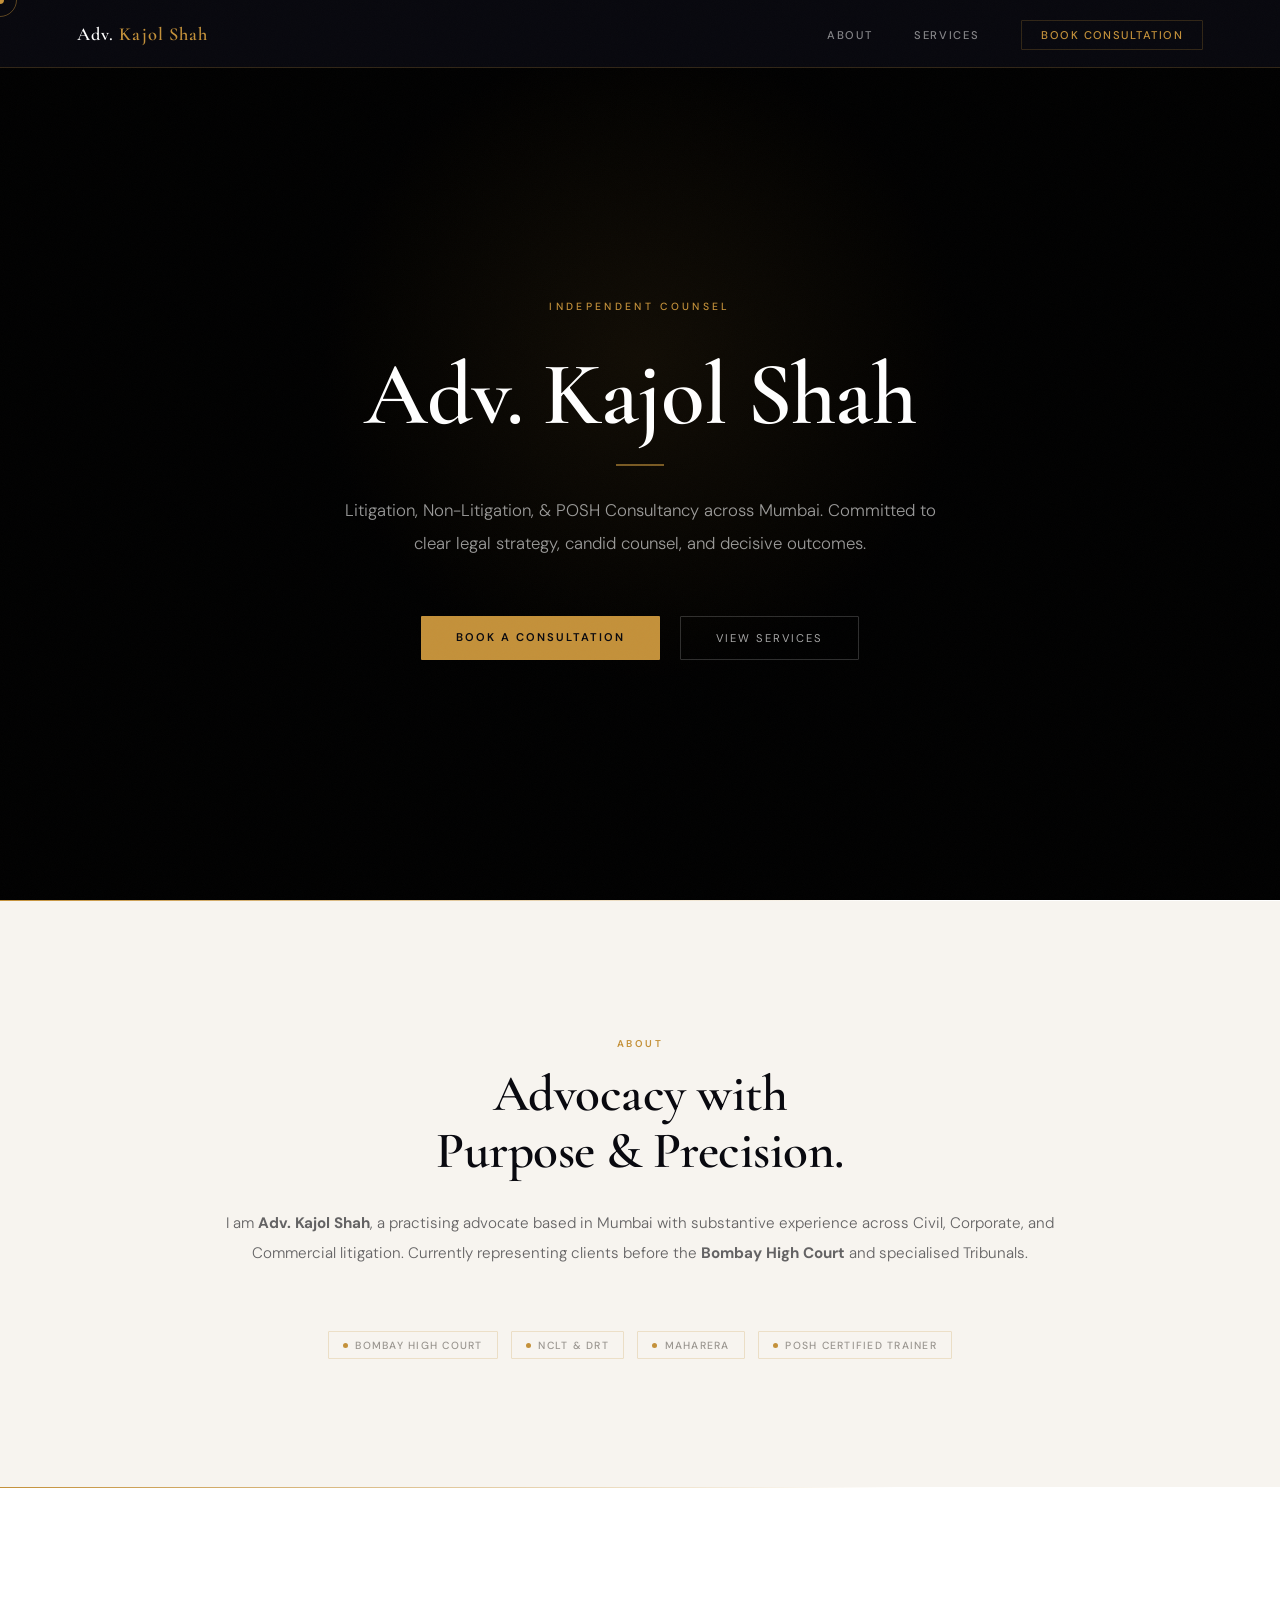
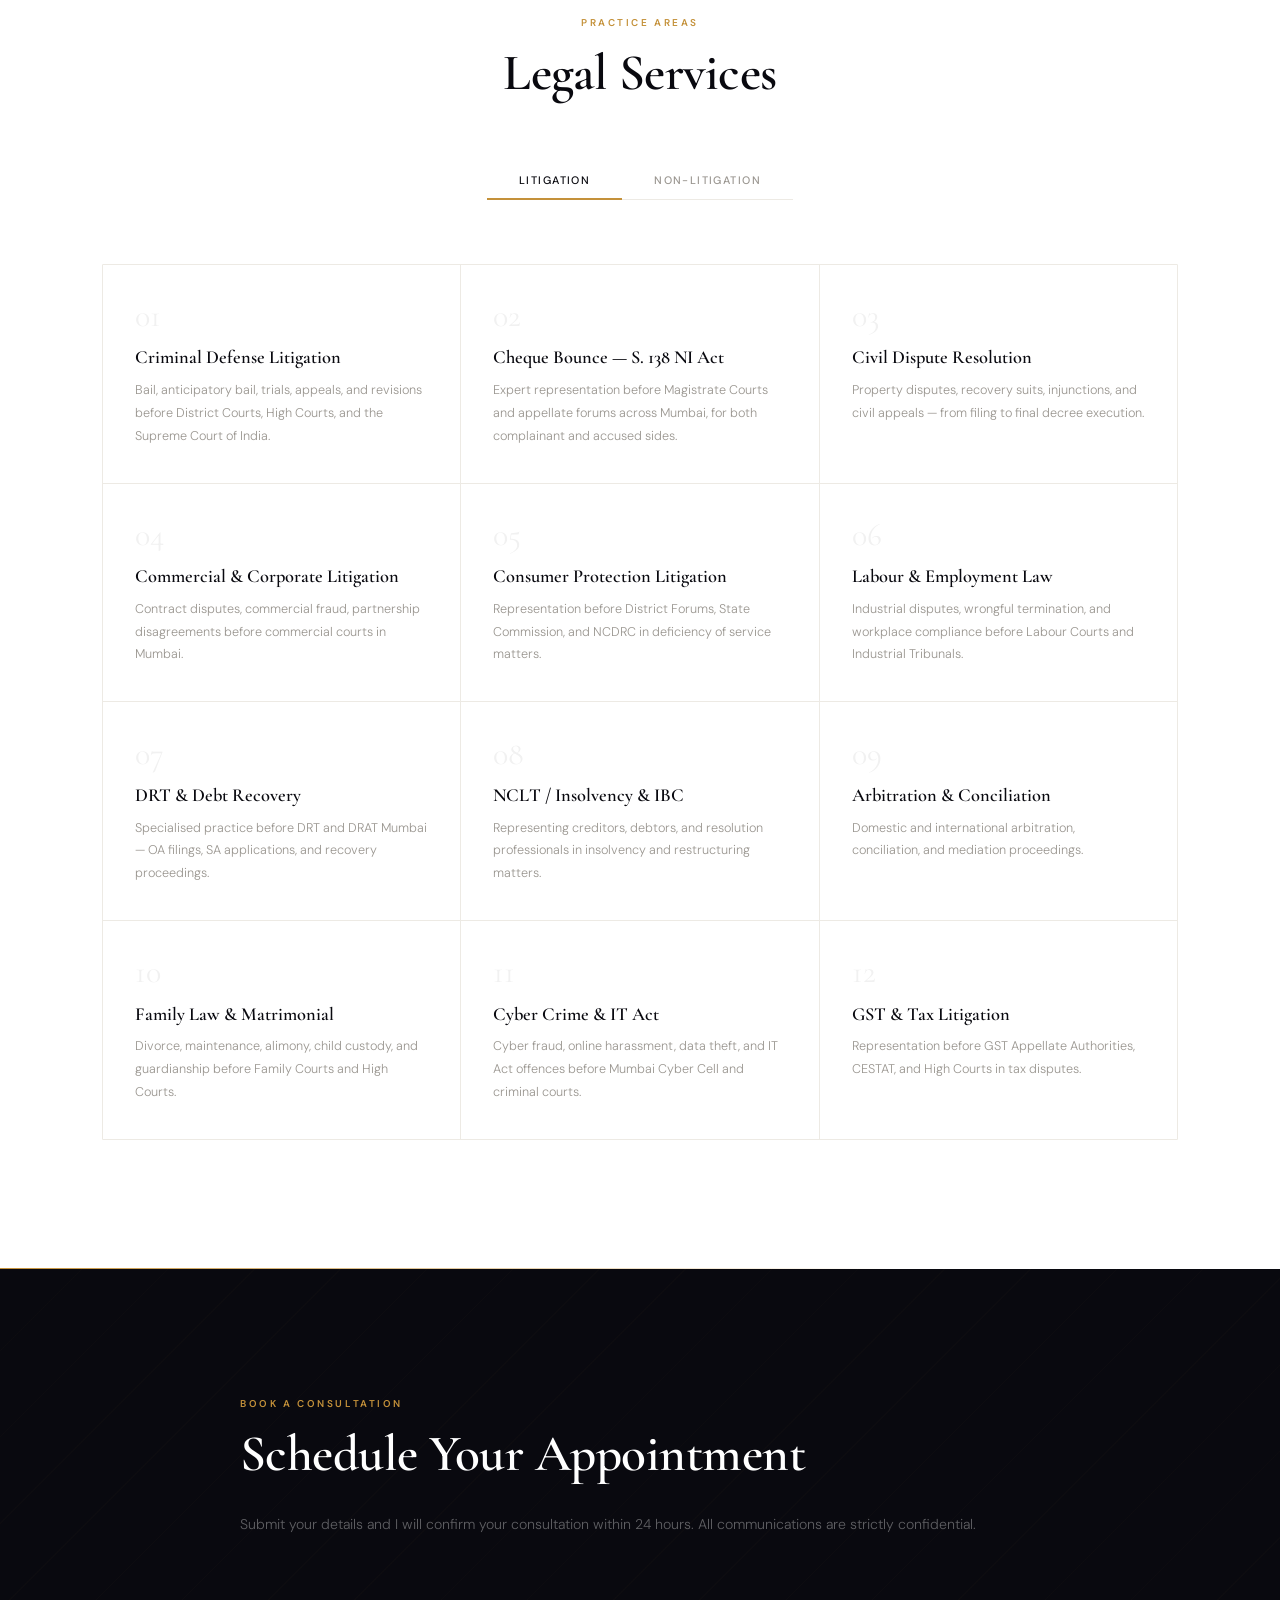
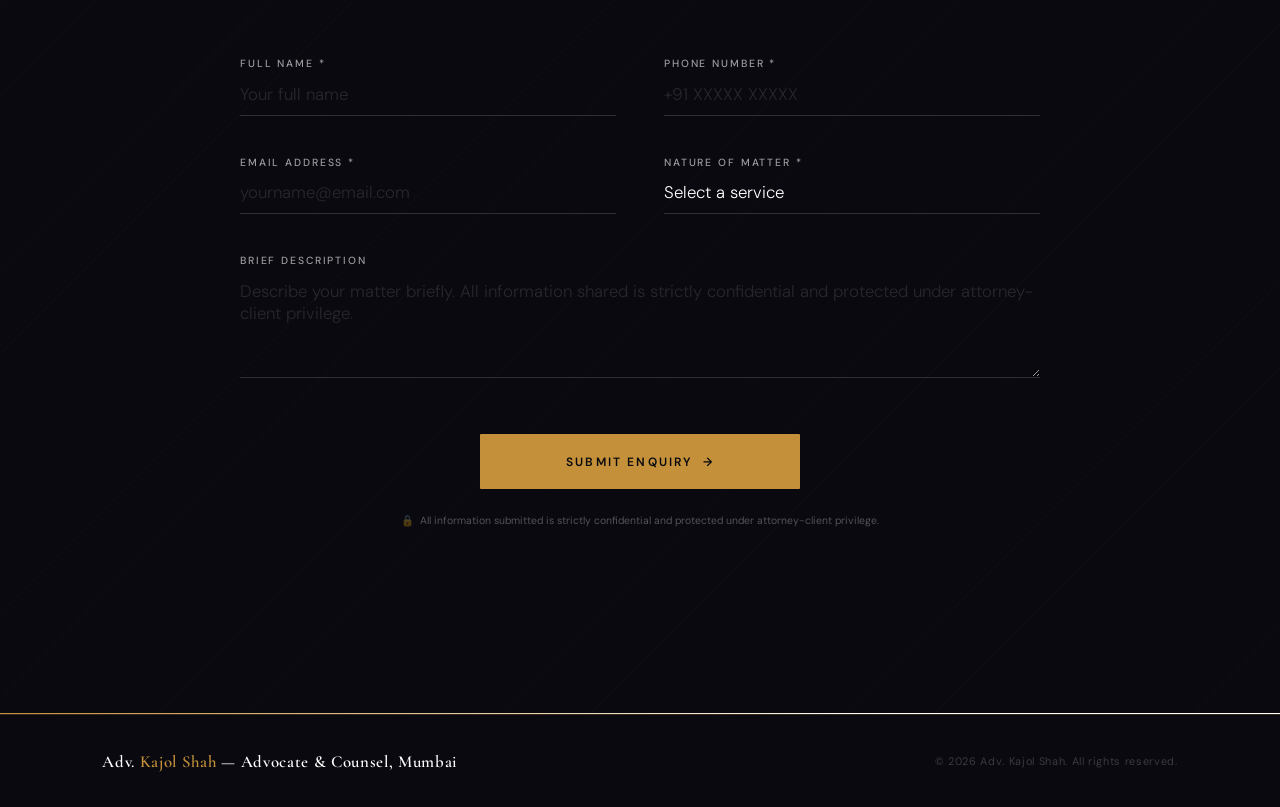
<file: index.html>
<!DOCTYPE html>
<html lang="en">

<head>
  <meta charset="UTF-8" />
  <meta name="viewport" content="width=device-width, initial-scale=1.0" />
  <meta name="description"
    content="Adv. Kajol Shah — Independent Advocate and Counsel based in Mumbai. Practising before the Bombay High Court and specialised Tribunals across Maharashtra in Civil, Criminal, Corporate, POSH, and Commercial law." />
  <title>Adv. Kajol Shah — Advocate &amp; Counsel | Mumbai</title>

  <!-- Fonts -->
  <link rel="preconnect" href="https://fonts.googleapis.com" />
  <link
    href="https://fonts.googleapis.com/css2?family=Cormorant+Garamond:ital,wght@0,400;0,500;0,600;0,700;1,400;1,500;1,600&family=DM+Sans:wght@300;400;500;600&display=swap"
    rel="stylesheet" />

  <style>
    *,
    *::before,
    *::after {
      box-sizing: border-box;
      margin: 0;
      padding: 0;
    }

    html {
      scroll-behavior: smooth;
    }

    em {
      font-style: normal;
    }

    :root {
      --ink: #09090f;
      --ink-90: rgba(9, 9, 15, .9);
      --gold: #c4913a;
      --gold-lt: #daa84e;
      --gold-dim: rgba(196, 145, 58, .14);
      --gold-rule: rgba(196, 145, 58, .22);
      --cream: #f7f4ef;
      --stone: #edeae4;
      --mist: #9a9690;
      --white: #ffffff;
      --card-bg: #ffffff;
    }

    body {
      font-family: 'DM Sans', sans-serif;
      background: var(--white);
      color: var(--ink);
      overflow-x: hidden;
      cursor: none;
      -webkit-font-smoothing: antialiased;
    }

    /* ── Noise grain overlay ────────────────────────── */
    body::after {
      content: '';
      position: fixed;
      inset: 0;
      pointer-events: none;
      z-index: 9000;
      opacity: .022;
      background-image: url("data:image/svg+xml,%3Csvg viewBox='0 0 256 256' xmlns='http://www.w3.org/2000/svg'%3E%3Cfilter id='n'%3E%3CfeTurbulence type='fractalNoise' baseFrequency='.9' numOctaves='4' stitchTiles='stitch'/%3E%3C/filter%3E%3Crect width='100%25' height='100%25' filter='url(%23n)'/%3E%3C/svg%3E");
      background-size: 200px 200px;
    }

    /* =============================================
   CUSTOM CURSOR
   ============================================= */
    .cursor {
      position: fixed;
      width: 8px;
      height: 8px;
      background: var(--gold);
      border-radius: 50%;
      pointer-events: none;
      z-index: 9999;
      transform: translate(-50%, -50%);
      transition: transform .1s;
    }

    .cursor-ring {
      position: fixed;
      width: 34px;
      height: 34px;
      border: 1px solid var(--gold);
      border-radius: 50%;
      pointer-events: none;
      z-index: 9998;
      transform: translate(-50%, -50%);
      transition: width .22s, height .22s, opacity .22s;
      opacity: .45;
    }

    /* =============================================
   NAVIGATION
   ============================================= */
    nav {
      position: fixed;
      top: 0;
      left: 0;
      width: 100%;
      z-index: 500;
      display: flex;
      align-items: center;
      justify-content: space-between;
      padding: 0 6%;
      height: 68px;
      background: rgba(9, 9, 15, .94);
      backdrop-filter: blur(20px) saturate(1.4);
      border-bottom: 1px solid var(--gold-rule);
    }

    .logo {
      font-family: 'Cormorant Garamond', serif;
      font-size: 1.15rem;
      font-weight: 600;
      color: var(--white);
      letter-spacing: .06em;
      text-decoration: none;
    }

    .logo span {
      color: var(--gold);
    }

    .nav-links {
      display: flex;
      align-items: center;
      gap: 2.6rem;
      list-style: none;
    }

    .nav-links a {
      color: rgba(255, 255, 255, .5);
      text-decoration: none;
      font-size: .7rem;
      font-weight: 500;
      letter-spacing: .15em;
      text-transform: uppercase;
      transition: color .2s;
      position: relative;
    }

    .nav-links a::after {
      content: '';
      position: absolute;
      left: 0;
      bottom: -3px;
      width: 0;
      height: 1px;
      background: var(--gold);
      transition: width .25s;
    }

    .nav-links a:hover {
      color: var(--white);
    }

    .nav-links a:hover::after {
      width: 100%;
    }

    .nav-btn {
      background: transparent !important;
      color: var(--gold) !important;
      padding: .42rem 1.2rem !important;
      border: 1px solid var(--gold-rule) !important;
      border-radius: 1px !important;
      font-weight: 500 !important;
      letter-spacing: .13em !important;
      transition: background .2s, color .2s !important;
    }

    .nav-btn:hover {
      background: var(--gold) !important;
      color: var(--ink) !important;
    }

    .nav-btn::after {
      display: none !important;
    }

    .hamburger {
      display: none;
      flex-direction: column;
      gap: 5px;
      cursor: pointer;
    }

    .hamburger span {
      display: block;
      width: 22px;
      height: 1px;
      background: var(--white);
      transition: .3s;
    }

    /* =============================================
   HERO  –  Centered Layout
   ============================================= */
    #hero {
      min-height: 100vh;
      background: #000000;
      display: flex;
      flex-direction: column;
      justify-content: center;
      align-items: center;
      text-align: center;
      position: relative;
      overflow: hidden;
      padding: 0 6%;
    }


    /* Radial accent */
    .hero-glow {
      position: absolute;
      top: 40%;
      left: 50%;
      transform: translate(-50%, -50%);
      width: 800px;
      height: 800px;
      border-radius: 50%;
      background: radial-gradient(circle, rgba(196, 145, 58, .09) 0%, transparent 60%);
      pointer-events: none;
    }

    .hero-content {
      position: relative;
      z-index: 2;
      display: flex;
      flex-direction: column;
      align-items: center;
      max-width: 900px;
      padding-top: 60px;
    }

    .hero-eyebrow {
      display: flex;
      align-items: center;
      gap: 1rem;
      font-size: .65rem;
      letter-spacing: .32em;
      text-transform: uppercase;
      color: var(--gold);
      font-weight: 500;
      margin-bottom: 2.2rem;
    }

    h1 {
      font-family: 'Cormorant Garamond', serif;
      font-size: clamp(3.6rem, 7vw, 6.5rem);
      font-weight: 600;
      color: var(--white);
      line-height: 1.04;
      letter-spacing: -.01em;
      margin-bottom: 1.4rem;
    }

    .hero-divider {
      width: 48px;
      height: 2px;
      background: rgba(196, 145, 58, .6);
      margin-bottom: 1.8rem;
    }

    .hero-sub {
      font-size: .8rem;
      color: rgba(255, 255, 255, .5);
      letter-spacing: .18em;
      text-transform: uppercase;
      font-weight: 400;
      margin-bottom: 2rem;
      line-height: 1.9;
    }

    .hero-desc {
      font-size: 1.05rem;
      color: rgba(255, 255, 255, .6);
      font-weight: 300;
      line-height: 1.95;
      max-width: 600px;
      margin-bottom: 3.5rem;
    }

    .hero-btns {
      display: flex;
      gap: 1.2rem;
      flex-wrap: wrap;
      justify-content: center;
    }

    /* Credential strip on photo */
    .hero-credential {
      display: none;
    }

    .hero-credential-name {
      display: none;
    }

    .hero-credential-role {
      display: none;
    }

    /* =============================================
   BUTTONS
   ============================================= */
    .btn-gold {
      background: var(--gold);
      color: var(--ink);
      padding: .88rem 2.2rem;
      font-size: .7rem;
      font-weight: 600;
      letter-spacing: .18em;
      text-transform: uppercase;
      text-decoration: none;
      border-radius: 1px;
      transition: background .22s, transform .18s;
      display: inline-block;
      border: none;
      cursor: pointer;
      font-family: 'DM Sans', sans-serif;
    }

    .btn-gold:hover {
      background: var(--gold-lt);
      transform: translateY(-1px);
    }

    .btn-ghost {
      border: 1px solid rgba(255, 255, 255, .18);
      color: rgba(255, 255, 255, .65);
      padding: .88rem 2.2rem;
      font-size: .7rem;
      font-weight: 400;
      letter-spacing: .18em;
      text-transform: uppercase;
      text-decoration: none;
      border-radius: 1px;
      transition: border-color .22s, color .22s;
      display: inline-block;
    }

    .btn-ghost:hover {
      border-color: var(--gold);
      color: var(--gold);
    }

    /* =============================================
   DIVIDER
   ============================================= */
    .gold-rule {
      width: 100%;
      height: 1px;
      background: linear-gradient(90deg, var(--gold), transparent 70%);
    }

    /* =============================================
   STATS STRIP
   ============================================= */
    .stats-strip {
      background: var(--cream);
      border-bottom: 1px solid var(--stone);
      padding: 3.2rem 8%;
      display: flex;
      align-items: center;
      justify-content: center;
      flex-wrap: wrap;
      gap: 4rem;
      max-width: 100%;
    }

    .stat-item {
      display: flex;
      flex-direction: column;
      gap: .3rem;
    }

    .stat-num {
      font-family: 'Cormorant Garamond', serif;
      font-size: 2.4rem;
      font-weight: 600;
      color: var(--gold);
      line-height: 1;
      letter-spacing: -.02em;
    }

    .stat-label {
      font-size: .65rem;
      letter-spacing: .18em;
      text-transform: uppercase;
      color: var(--mist);
      font-weight: 500;
    }

    .stat-divider {
      display: none;
    }

    /* =============================================
   SECTION SHARED
   ============================================= */
    .sec-tag {
      font-size: .62rem;
      letter-spacing: .26em;
      text-transform: uppercase;
      color: var(--gold);
      font-weight: 600;
      margin-bottom: 1rem;
      display: flex;
      align-items: center;
      gap: .8rem;
    }

    h2 {
      font-family: 'Cormorant Garamond', serif;
      font-size: clamp(2.4rem, 4vw, 3.8rem);
      font-weight: 600;
      line-height: 1.12;
      letter-spacing: -.01em;
      margin-bottom: 1.8rem;
    }

    /* =============================================
   ABOUT
   ============================================= */
    #about {
      background: var(--cream);
      padding: 8rem 8%;
    }

    .about-wrap {
      display: flex;
      flex-direction: column;
      max-width: 860px;
      margin: 0 auto;
      align-items: center;
      text-align: center;
    }

    .about-body {
      display: flex;
      flex-direction: column;
      align-items: center;
      padding-top: .5rem;
    }

    .about-text {
      font-size: .95rem;
      color: rgba(9, 9, 15, .62);
      line-height: 1.95;
      font-weight: 300;
      margin-bottom: 1.4rem;
    }

    .about-quote {
      margin: 2.8rem 0;
      padding: 2.2rem;
      border-top: 1px solid var(--gold);
      border-bottom: 1px solid var(--gold);
      background: var(--stone);
      border-radius: 2px;
    }

    .about-quote p {
      font-family: 'Cormorant Garamond', serif;
      font-size: 1.4rem;
      font-style: normal;
      color: var(--ink);
      line-height: 1.65;
      font-weight: 500;
    }

    .credential-tags {
      display: flex;
      flex-wrap: wrap;
      gap: .8rem;
      margin-top: 2.5rem;
      justify-content: center;
    }

    .cred-tag {
      display: inline-flex;
      align-items: center;
      gap: .45rem;
      padding: .4rem .9rem;
      border: 1px solid var(--gold-rule);
      border-radius: 1px;
      font-size: .65rem;
      letter-spacing: .12em;
      text-transform: uppercase;
      color: var(--mist);
      font-weight: 500;
    }

    .cred-tag::before {
      content: '';
      width: 5px;
      height: 5px;
      border-radius: 50%;
      background: var(--gold);
      flex-shrink: 0;
    }

    /* =============================================
   PRACTICE
   ============================================= */
    #practice {
      background: var(--white);
      padding: 8rem 8%;
    }

    .sec-header {
      max-width: 1160px;
      margin: 0 auto 4rem;
      display: flex;
      flex-direction: column;
      align-items: center;
      text-align: center;
    }

    .tabs {
      display: flex;
      gap: 0;
      margin-top: 2rem;
      border-bottom: 1px solid var(--stone);
    }

    .tab {
      padding: .65rem 2rem;
      font-size: .68rem;
      font-weight: 500;
      letter-spacing: .13em;
      text-transform: uppercase;
      cursor: pointer;
      background: none;
      border: none;
      color: var(--mist);
      font-family: 'DM Sans', sans-serif;
      border-bottom: 2px solid transparent;
      margin-bottom: -1px;
      transition: color .2s, border-color .2s;
    }

    .tab.on {
      color: var(--ink);
      border-bottom-color: var(--gold);
    }

    .tab:hover:not(.on) {
      color: var(--ink);
    }

    .tab-panel {
      display: none;
    }

    .tab-panel.on {
      display: block;
    }

    .cards {
      display: grid;
      grid-template-columns: repeat(auto-fill, minmax(300px, 1fr));
      gap: 1px;
      background: var(--stone);
      border: 1px solid var(--stone);
      max-width: 1160px;
      margin: 0 auto;
      border-radius: 1px;
      overflow: hidden;
    }

    .card {
      background: var(--white);
      padding: 2.2rem 2rem;
      transition: background .22s;
      position: relative;
      overflow: hidden;
    }

    .card::before {
      content: '';
      position: absolute;
      top: 0;
      left: 0;
      right: 0;
      height: 1px;
      background: var(--gold);
      transform: scaleX(0);
      transform-origin: left;
      transition: transform .3s ease;
    }

    .card:hover {
      background: var(--cream);
    }

    .card:hover::before {
      transform: scaleX(1);
    }

    .card-n {
      font-family: 'Cormorant Garamond', serif;
      font-size: 2rem;
      font-weight: 400;
      color: rgba(9, 9, 15, .06);
      line-height: 1;
      margin-bottom: .9rem;
    }

    .card-title {
      font-family: 'Cormorant Garamond', serif;
      font-size: 1.15rem;
      font-weight: 600;
      color: var(--ink);
      margin-bottom: .55rem;
      line-height: 1.3;
    }

    .card-desc {
      font-size: .79rem;
      color: var(--mist);
      line-height: 1.8;
      font-weight: 300;
    }

    /* =============================================
   APPOINTMENT
   ============================================= */
    #appointment {
      background: var(--ink);
      padding: 8rem 8%;
      position: relative;
      overflow: hidden;
    }

    #appointment::before {
      content: '';
      position: absolute;
      inset: 0;
      pointer-events: none;
      background: repeating-linear-gradient(-45deg,
          transparent, transparent 60px,
          rgba(196, 145, 58, .018) 60px, rgba(196, 145, 58, .018) 61px);
    }

    .appt-wrap {
      max-width: 800px;
      margin: 0 auto;
      position: relative;
      z-index: 2;
    }

    .appt-head {
      margin-bottom: 4rem;
    }

    .appt-head .sec-tag::before {
      display: none;
    }

    .appt-head h2 {
      color: var(--white);
    }

    .appt-head p {
      color: rgba(255, 255, 255, .35);
      font-size: .88rem;
      font-weight: 300;
      margin-top: .8rem;
      line-height: 1.8;
    }

    .form-box {
      padding: 3.5rem 0;
    }

    .f-row {
      display: grid;
      grid-template-columns: 1fr 1fr;
      gap: 3rem;
      margin-bottom: 2.5rem;
    }

    .f-grp {
      display: flex;
      flex-direction: column;
      gap: .8rem;
    }

    .f-grp label {
      font-size: .65rem;
      letter-spacing: .18em;
      text-transform: uppercase;
      color: rgba(255, 255, 255, .6);
      font-weight: 500;
    }

    .f-grp input,
    .f-grp select,
    .f-grp textarea {
      background: transparent;
      border: none;
      border-bottom: 1px solid rgba(255, 255, 255, .15);
      border-radius: 0;
      padding: 0 0 .6rem 0;
      color: var(--white);
      font-family: 'DM Sans', sans-serif;
      font-size: 1.05rem;
      font-weight: 300;
      outline: none;
      transition: border-color .3s;
      width: 100%;
    }

    .f-grp select {
      cursor: pointer;
      appearance: none;
      -webkit-appearance: none;
    }

    .f-grp select option,
    .f-grp select optgroup {
      background: var(--ink);
      color: var(--white);
    }

    .f-grp input:focus,
    .f-grp select:focus,
    .f-grp textarea:focus {
      border-bottom-color: var(--gold);
    }

    .f-grp input::placeholder,
    .f-grp textarea::placeholder {
      color: rgba(255, 255, 255, .12);
    }

    .f-full {
      grid-column: 1 / -1;
    }

    .f-submit {
      margin-top: 3.5rem;
      text-align: center;
    }

    .f-submit .btn-gold {
      padding: 1.2rem 3rem;
      font-size: .75rem;
      width: 100%;
      max-width: 320px;
    }

    .f-note {
      margin-top: 1.5rem;
      font-size: .65rem;
      color: rgba(255, 255, 255, .3);
      line-height: 1.6;
    }

    /* =============================================
   CONTACT
   ============================================= */
    #contact {
      background: var(--cream);
      padding: 8rem 8% 5rem;
    }

    .contact-wrap {
      display: flex;
      flex-direction: column;
      align-items: center;
      max-width: 800px;
      margin: 0 auto;
    }

    .c-item {
      display: flex;
      align-items: flex-start;
      gap: 1.2rem;
      margin-bottom: 2.2rem;
    }

    .c-ico {
      width: 40px;
      height: 40px;
      background: var(--ink);
      color: var(--gold);
      display: flex;
      align-items: center;
      justify-content: center;
      border-radius: 1px;
      font-size: .95rem;
      flex-shrink: 0;
    }

    .c-lbl {
      font-size: .62rem;
      letter-spacing: .14em;
      text-transform: uppercase;
      color: var(--mist);
      margin-bottom: .25rem;
      font-weight: 500;
    }

    .c-val {
      font-size: .9rem;
      color: var(--ink);
      font-weight: 400;
    }

    .c-val a {
      color: var(--ink);
      text-decoration: none;
      transition: color .2s;
    }

    .c-val a:hover {
      color: var(--gold);
    }

    .courts-panel {
      background: var(--ink);
      border-radius: 1px;
      padding: 2.8rem;
      border: 1px solid rgba(196, 145, 58, .12);
    }

    .courts-panel h3 {
      font-family: 'Cormorant Garamond', serif;
      font-size: 1.4rem;
      font-weight: 600;
      color: var(--gold);
      margin-bottom: 1.8rem;
      letter-spacing: .02em;
    }

    .court-li {
      padding: .65rem 0;
      border-bottom: 1px solid rgba(255, 255, 255, .04);
      font-size: .8rem;
      color: rgba(255, 255, 255, .52);
      display: flex;
      align-items: center;
      gap: .75rem;
      font-weight: 300;
      line-height: 1.5;
    }

    .court-li::before {
      content: '';
      width: 4px;
      height: 4px;
      border-radius: 50%;
      background: var(--gold);
      flex-shrink: 0;
    }

    .court-li:last-child {
      border: none;
    }

    /* =============================================
   FOOTER
   ============================================= */
    footer {
      background: var(--ink);
      padding: 2.2rem 8%;
      display: flex;
      align-items: center;
      justify-content: space-between;
      flex-wrap: wrap;
      gap: 1rem;
      border-top: 1px solid var(--gold-rule);
    }

    .f-logo {
      font-family: 'Cormorant Garamond', serif;
      font-size: 1.05rem;
      color: var(--white);
      font-weight: 600;
      letter-spacing: .04em;
    }

    .f-logo span {
      color: var(--gold);
    }

    .f-copy {
      font-size: .68rem;
      color: rgba(255, 255, 255, .2);
      letter-spacing: .06em;
    }

    /* =============================================
   MOBILE MENU
   ============================================= */
    .mob-menu {
      display: none;
      position: fixed;
      inset: 0;
      background: var(--ink);
      z-index: 450;
      flex-direction: column;
      align-items: center;
      justify-content: center;
      gap: 2.2rem;
    }

    .mob-menu.open {
      display: flex;
    }

    .mob-menu a {
      font-family: 'Cormorant Garamond', serif;
      font-size: 2.2rem;
      color: var(--white);
      text-decoration: none;
      font-weight: 600;
      transition: color .2s;
    }

    .mob-menu a:hover {
      color: var(--gold);
    }

    .mob-close {
      position: absolute;
      top: 2rem;
      right: 6%;
      font-size: 1.4rem;
      background: none;
      border: none;
      color: rgba(255, 255, 255, .4);
      cursor: pointer;
    }

    /* =============================================
   SCROLL REVEAL
   ============================================= */
    .r {
      opacity: 0;
      transform: translateY(24px);
      transition: opacity .75s ease, transform .75s ease;
    }

    .r.v {
      opacity: 1;
      transform: none;
    }

    .r.d1 {
      transition-delay: .1s;
    }

    .r.d2 {
      transition-delay: .2s;
    }

    .r.d3 {
      transition-delay: .32s;
    }

    /* =============================================
   HERO ANIMATE
   ============================================= */
    @keyframes fadeUp {
      from {
        opacity: 0;
        transform: translateY(26px);
      }

      to {
        opacity: 1;
        transform: none;
      }
    }

    .a1 {
      animation: fadeUp .9s ease .1s both;
    }

    .a2 {
      animation: fadeUp .9s ease .28s both;
    }

    .a3 {
      animation: fadeUp .9s ease .46s both;
    }

    .a4 {
      animation: fadeUp .9s ease .64s both;
    }

    .a5 {
      animation: fadeUp .9s ease .82s both;
    }

    @keyframes fadeIn {
      from {
        opacity: 0;
      }

      to {
        opacity: 1;
      }
    }

    /* =============================================
   RESPONSIVE — ≤ 960px
   ============================================= */
    @media (max-width: 960px) {
      .nav-links {
        display: none;
      }

      .hamburger {
        display: flex;
      }

      #hero {
        align-items: center;
        justify-content: center;
        padding: 120px 5% 60px;
      }

      .hero-content {
        padding-top: 0;
      }

      .stats-strip {
        padding: 2.4rem 6%;
        gap: 1.4rem;
      }

      .stat-divider {
        display: none;
      }

      .about-wrap {
        grid-template-columns: 1fr;
        gap: 3rem;
      }

      .contact-wrap {
        grid-template-columns: 1fr;
        gap: 3rem;
      }

      .f-row {
        grid-template-columns: 1fr;
      }
    }

    @media (max-width: 600px) {

      #hero,
      #about,
      #practice,
      #appointment,
      #contact {
        padding-left: 5%;
        padding-right: 5%;
      }

      nav,
      footer {
        padding-left: 5%;
        padding-right: 5%;
      }

      .stats-strip {
        padding: 2rem 5%;
      }

      .form-box {
        padding: 2.5rem 0;
      }
    }
  </style>
</head>

<body>

  <!-- Custom Cursor -->
  <div class="cursor" id="cur"></div>
  <div class="cursor-ring" id="ring"></div>

  <!-- Navigation -->
  <nav>
    <a href="#hero" class="logo">Adv. <span>Kajol Shah</span></a>
    <ul class="nav-links">
      <li><a href="#about">About</a></li>
      <li><a href="#practice">Services</a></li>
      <li><a href="#appointment" class="nav-btn">Book Consultation</a></li>
    </ul>
    <div class="hamburger" id="ham" onclick="toggleMenu()">
      <span></span><span></span><span></span>
    </div>
  </nav>

  <!-- Mobile Menu -->
  <div class="mob-menu" id="mobMenu">
    <button class="mob-close" onclick="toggleMenu()">&#10005;</button>
    <a href="#about" onclick="toggleMenu()">About</a>
    <a href="#practice" onclick="toggleMenu()">Services</a>
    <a href="#appointment" onclick="toggleMenu()">Book Consultation</a>
  </div>

  <section id="hero">
    <div class="hero-glow"></div>

    <!-- Center Content -->
    <div class="hero-content">
      <div class="hero-eyebrow a1">Independent Counsel</div>
      <h1 class="a2">Adv. Kajol Shah</h1>
      <div class="hero-divider a3"></div>
      <p class="hero-desc a4">
        Litigation, Non-Litigation, &amp; POSH Consultancy across Mumbai. Committed to clear legal strategy, candid counsel, and decisive outcomes.
      </p>
      <div class="hero-btns a5">
        <a href="#appointment" class="btn-gold">Book a Consultation</a>
        <a href="#practice" class="btn-ghost">View Services</a>
      </div>
    </div>

  </section>

  <div class="gold-rule"></div>

  <section id="about">
    <div class="about-wrap">

      <!-- Body -->
      <div class="about-body">
        <div class="sec-tag r">About</div>
        <h2 class="r d1">Advocacy with<br>Purpose &amp; Precision.</h2>

        <p class="about-text r d2">
          I am <strong>Adv. Kajol Shah</strong>, a practising advocate based in Mumbai with substantive experience
          across
          Civil, Corporate, and Commercial litigation. Currently representing clients before the <strong>Bombay High
            Court</strong> and specialised Tribunals.
        </p>

        <div class="credential-tags r d3">
          <span class="cred-tag">Bombay High Court</span>
          <span class="cred-tag">NCLT &amp; DRT</span>
          <span class="cred-tag">MahaRERA</span>
          <span class="cred-tag">POSH Certified Trainer</span>
        </div>
      </div>

    </div>
  </section>

  <div class="gold-rule"></div>

  <section id="practice">
    <div class="sec-header r">
      <div class="sec-tag">Practice Areas</div>
      <h2>Legal Services</h2>
      <div class="tabs">
        <button class="tab on" onclick="switchTab('lit',    this)">Litigation</button>
        <button class="tab" onclick="switchTab('nonlit', this)">Non-Litigation</button>
      </div>
    </div>

    <!-- LITIGATION -->
    <div id="panel-lit" class="tab-panel on">
      <div class="cards">

        <div class="card r">
          <div class="card-n">01</div>
          <div class="card-title">Criminal Defense Litigation</div>
          <div class="card-desc">Bail, anticipatory bail, trials, appeals, and revisions before District Courts, High Courts, and the Supreme Court of India.</div>
        </div>

        <div class="card r d1">
          <div class="card-n">02</div>
          <div class="card-title">Cheque Bounce — S. 138 NI Act</div>
          <div class="card-desc">Expert representation before Magistrate Courts and appellate forums across Mumbai, for both complainant and accused sides.</div>
        </div>

        <div class="card r d2">
          <div class="card-n">03</div>
          <div class="card-title">Civil Dispute Resolution</div>
          <div class="card-desc">Property disputes, recovery suits, injunctions, and civil appeals — from filing to final decree execution.</div>
        </div>

        <div class="card r">
          <div class="card-n">04</div>
          <div class="card-title">Commercial &amp; Corporate Litigation</div>
          <div class="card-desc">Contract disputes, commercial fraud, partnership disagreements before commercial courts in Mumbai.</div>
        </div>

        <div class="card r d1">
          <div class="card-n">05</div>
          <div class="card-title">Consumer Protection Litigation</div>
          <div class="card-desc">Representation before District Forums, State Commission, and NCDRC in deficiency of service matters.</div>
        </div>

        <div class="card r d2">
          <div class="card-n">06</div>
          <div class="card-title">Labour &amp; Employment Law</div>
          <div class="card-desc">Industrial disputes, wrongful termination, and workplace compliance before Labour Courts and Industrial Tribunals.</div>
        </div>

        <div class="card r">
          <div class="card-n">07</div>
          <div class="card-title">DRT &amp; Debt Recovery</div>
          <div class="card-desc">Specialised practice before DRT and DRAT Mumbai — OA filings, SA applications, and recovery proceedings.</div>
        </div>

        <div class="card r d1">
          <div class="card-n">08</div>
          <div class="card-title">NCLT / Insolvency &amp; IBC</div>
          <div class="card-desc">Representing creditors, debtors, and resolution professionals in insolvency and restructuring matters.</div>
        </div>

        <div class="card r d2">
          <div class="card-n">09</div>
          <div class="card-title">Arbitration &amp; Conciliation</div>
          <div class="card-desc">Domestic and international arbitration, conciliation, and mediation proceedings.</div>
        </div>

        <div class="card r">
          <div class="card-n">10</div>
          <div class="card-title">Family Law &amp; Matrimonial</div>
          <div class="card-desc">Divorce, maintenance, alimony, child custody, and guardianship before Family Courts and High Courts.</div>
        </div>

        <div class="card r d1">
          <div class="card-n">11</div>
          <div class="card-title">Cyber Crime &amp; IT Act</div>
          <div class="card-desc">Cyber fraud, online harassment, data theft, and IT Act offences before Mumbai Cyber Cell and criminal courts.</div>
        </div>

        <div class="card r d2">
          <div class="card-n">12</div>
          <div class="card-title">GST &amp; Tax Litigation</div>
          <div class="card-desc">Representation before GST Appellate Authorities, CESTAT, and High Courts in tax disputes.</div>
        </div>

      </div>
    </div>

    <!-- NON-LITIGATION -->
    <div id="panel-nonlit" class="tab-panel">
      <div class="cards">

        <div class="card r">
          <div class="card-n">13</div>
          <div class="card-title">Real Estate &amp; RERA</div>
          <div class="card-desc">Builder disputes, possession delays, and RERA complaints before MahaRERA.</div>
        </div>

        <div class="card r d1">
          <div class="card-n">14</div>
          <div class="card-title">Property Title Verification</div>
          <div class="card-desc">Detailed title search and legal scrutiny reports for residential and commercial properties in Mumbai.</div>
        </div>

        <div class="card r d2">
          <div class="card-n">15</div>
          <div class="card-title">Deed Drafting &amp; Registration</div>
          <div class="card-desc">Sale Deeds, Lease Deeds, Leave &amp; Licence Agreements, Gift Deeds, and Mortgage Deeds.</div>
        </div>

        <div class="card r">
          <div class="card-n">16</div>
          <div class="card-title">Business Agreement Drafting</div>
          <div class="card-desc">Partnership Deeds, Shareholder Agreements, JV Agreements, Vendor Contracts, and NDAs.</div>
        </div>

        <div class="card r d1">
          <div class="card-n">17</div>
          <div class="card-title">Testamentary &amp; Succession</div>
          <div class="card-desc">Wills, Probate, Letters of Administration, and Succession Certificates with estate planning guidance.</div>
        </div>

        <div class="card r d2">
          <div class="card-n">18</div>
          <div class="card-title">Legal Opinion &amp; Consultation</div>
          <div class="card-desc">Written legal opinions on regulatory, contractual, and compliance matters.</div>
        </div>

        <div class="card r">
          <div class="card-n">19</div>
          <div class="card-title">Contract Review &amp; Vetting</div>
          <div class="card-desc">Analysing agreements to identify legal risks, unfavourable clauses, and compliance gaps.</div>
        </div>

      </div>
    </div>
  </section>

  <div class="gold-rule"></div>

  <section id="appointment">
    <div class="appt-wrap">
      <div class="appt-head r">
        <div class="sec-tag">Book a Consultation</div>
        <h2>Schedule Your Appointment</h2>
        <p>Submit your details and I will confirm your consultation within 24 hours. All communications are strictly
          confidential.</p>
      </div>

      <form class="form-box r d1" action="https://formspree.io/f/xnjoyraq" method="POST">

        <div class="f-row">
          <div class="f-grp">
            <label>Full Name *</label>
            <input type="text" name="name" placeholder="Your full name" required />
          </div>
          <div class="f-grp">
            <label>Phone Number *</label>
            <input type="tel" name="phone" placeholder="+91 XXXXX XXXXX" required />
          </div>
        </div>

        <div class="f-row">
          <div class="f-grp">
            <label>Email Address *</label>
            <input type="email" name="email" placeholder="yourname@email.com" required />
          </div>
          <div class="f-grp">
            <label>Nature of Matter *</label>
            <select name="matter_type" required>
              <option value="" disabled selected>Select a service</option>
              <optgroup label="Litigation">
                <option>Criminal Defense Litigation</option>
                <option>Cheque Bounce — S. 138 NI Act</option>
                <option>Civil Dispute Resolution</option>
                <option>Commercial &amp; Corporate Litigation</option>
                <option>Consumer Protection Litigation</option>
                <option>Labour &amp; Employment Law</option>
                <option>DRT &amp; Debt Recovery</option>
                <option>NCLT / Insolvency &amp; IBC</option>
                <option>Arbitration &amp; Conciliation</option>
                <option>Family Law &amp; Matrimonial</option>
                <option>Cyber Crime &amp; IT Act</option>
                <option>GST &amp; Tax Litigation</option>
              </optgroup>
              <optgroup label="Non-Litigation">
                <option>Real Estate &amp; RERA</option>
                <option>Property Title Verification</option>
                <option>Deed Drafting &amp; Registration</option>
                <option>Business Agreement Drafting</option>
                <option>Testamentary &amp; Succession</option>
                <option>Legal Opinion &amp; Consultation</option>
                <option>Contract Review &amp; Vetting</option>
              </optgroup>
              <option>Other / Not Sure</option>
            </select>
          </div>
        </div>

        <div class="f-row">
          <div class="f-grp f-full">
            <label>Brief Description</label>
            <textarea name="description" rows="4"
              placeholder="Describe your matter briefly. All information shared is strictly confidential and protected under attorney-client privilege."></textarea>
          </div>
        </div>

        <div class="f-submit">
          <button type="submit" class="btn-gold">Submit Enquiry &nbsp;&#8594;</button>
          <div class="f-note">&#128274;&nbsp; All information submitted is strictly confidential and protected under
            attorney-client privilege.</div>
        </div>

      </form>
    </div>
  </section>

  <div class="gold-rule"></div>

  <!-- Footer -->
  <footer>
    <div class="f-logo">Adv. <span>Kajol Shah</span> &mdash; Advocate &amp; Counsel, Mumbai</div>
    <div class="f-copy">&copy; 2026 Adv. Kajol Shah. All rights reserved.</div>
  </footer>

  <script>
    // --- Custom Cursor ---
    const cur = document.getElementById('cur');
    const ring = document.getElementById('ring');

    document.addEventListener('mousemove', e => {
      cur.style.left = e.clientX + 'px';
      cur.style.top = e.clientY + 'px';
      ring.style.left = e.clientX + 'px';
      ring.style.top = e.clientY + 'px';
    });

    document.querySelectorAll('a, button, .card').forEach(el => {
      el.addEventListener('mouseenter', () => {
        ring.style.width = '56px';
        ring.style.height = '56px';
        ring.style.opacity = '1';
      });
      el.addEventListener('mouseleave', () => {
        ring.style.width = '36px';
        ring.style.height = '36px';
        ring.style.opacity = '.5';
      });
    });

    // --- Tabs ---
    function switchTab(id, btn) {
      document.querySelectorAll('.tab-panel').forEach(p => p.classList.remove('on'));
      document.querySelectorAll('.tab').forEach(b => b.classList.remove('on'));
      document.getElementById('panel-' + id).classList.add('on');
      btn.classList.add('on');
      // Re-observe reveal elements in the newly shown panel
      setTimeout(() => {
        document.querySelectorAll('#panel-' + id + ' .r:not(.v)').forEach(el => obs.observe(el));
      }, 10);
    }

    // --- Mobile Menu ---
    function toggleMenu() {
      document.getElementById('mobMenu').classList.toggle('open');
    }

    // --- Scroll Reveal ---
    const obs = new IntersectionObserver(entries => {
      entries.forEach(e => {
        if (e.isIntersecting) {
          e.target.classList.add('v');
          obs.unobserve(e.target);
        }
      });
    }, { threshold: .08 });

    document.querySelectorAll('.r').forEach(el => obs.observe(el));

  </script>

</body>

</html>
</file>
